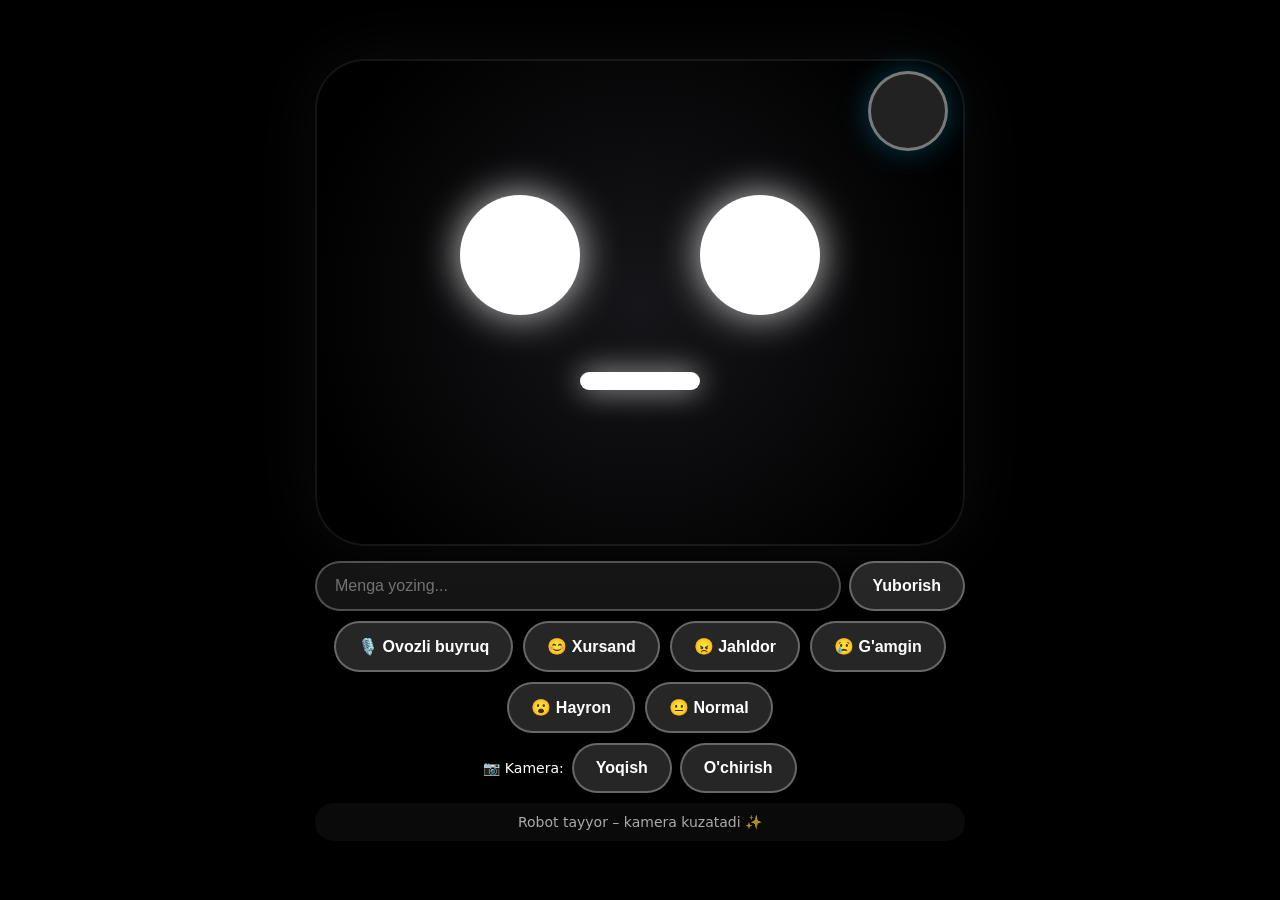
<file: imdex.html>
<!DOCTYPE html>
<html lang="uz">
<head>
    <meta charset="UTF-8">
    <meta name="viewport" content="width=device-width, initial-scale=1.0, maximum-scale=1.0, user-scalable=no">
    <title>AI Robot – Kamera + Ovozli javob</title>
    <style>
        * { box-sizing: border-box; margin: 0; padding: 0; }
        body {
            background: #000; color: #fff; width: 100vw; min-height: 100vh;
            display: flex; flex-direction: column; align-items: center; justify-content: center;
            overflow-x: hidden; font-family: system-ui, -apple-system, 'Segoe UI', Roboto, sans-serif;
            padding: 12px;
        }
        .container {
            width: 100%; max-width: 700px; display: flex; flex-direction: column; align-items: center; gap: 15px;
        }
        .robot-face-wrapper {
            position: relative; width: 100%; max-width: 650px; aspect-ratio: 4/3;
            display: flex; flex-direction: column; justify-content: center; align-items: center;
            background: radial-gradient(circle at center, #16161a 0%, #000 85%);
            border-radius: 50px; padding: 20px;
            border: 2px solid rgba(255,255,255,0.08); box-shadow: 0 0 70px rgba(255,255,255,0.05);
        }
        .camera-circle {
            position: absolute; top: 10px; right: 15px;
            width: 80px; height: 80px; border-radius: 50%; overflow: hidden;
            border: 3px solid rgba(255,255,255,0.4); box-shadow: 0 0 30px rgba(0,200,255,0.3);
            z-index: 10; background: #222;
        }
        .camera-circle video {
            width: 100%; height: 100%; object-fit: cover; transform: scaleX(-1);
        }
        .eyes-container {
            display: flex; justify-content: space-between; align-items: center;
            width: 70%; max-width: 360px; margin-bottom: 4vh;
        }
        .eye {
            width: 40%; aspect-ratio: 1/1; max-width: 120px;
            background: #fff; border-radius: 50%;
            box-shadow: 0 0 40px rgba(255,255,255,0.8);
            transition: all 0.3s cubic-bezier(0.175, 0.885, 0.32, 1.275);
        }
        .eye.closed { transform: scaleY(0.1) scaleX(0.9); border-radius: 20px; }
        .mouth-container {
            display: flex; justify-content: center; align-items: center;
            width: 50%; max-width: 180px; height: 60px;
        }
        .mouth {
            width: 80%; max-width: 120px; height: 18px;
            background: #fff; border-radius: 30px;
            box-shadow: 0 0 30px rgba(255,255,255,0.7);
            transition: all 0.2s ease;
        }
        .robot-face-wrapper.listening .eye { transform: scale(0.85) translateY(10px); border-radius: 40%; }
        .robot-face-wrapper.listening .mouth { width: 50%; height: 10px; border-radius: 12px; }
        .robot-face-wrapper.thinking .eye { transform: scaleY(0.3) scaleX(0.85); border-radius: 20px; }
        .robot-face-wrapper.thinking .mouth { width: 55%; height: 6px; border-radius: 4px; transform: translateY(12px) rotate(-4deg); }
        .robot-face-wrapper.speaking .eye { transform: scale(1.05); }
        .robot-face-wrapper.speaking .mouth { width: 65%; height: 40px; border-radius: 50px; animation: talkAnim 0.15s infinite alternate; }
        @keyframes talkAnim { 0% { height: 18px; border-radius: 30px; } 100% { height: 50px; border-radius: 50px; } }
        .robot-face-wrapper.happy .eye { transform: scale(0.9) translateY(-6px); border-radius: 40% 40% 50% 50%; }
        .robot-face-wrapper.happy .mouth { width: 45%; height: 28px; border-radius: 0 0 50px 50px; transform: translateY(-4px); }
        .robot-face-wrapper.surprised .eye { transform: scale(1.15); }
        .robot-face-wrapper.surprised .mouth { width: 30%; height: 35px; border-radius: 50%; transform: translateY(-4px); }
        .robot-face-wrapper.angry .eye { transform: scaleY(0.9) skewX(-8deg); border-radius: 45%; }
        .robot-face-wrapper.angry .mouth { width: 40%; height: 12px; border-radius: 5px; transform: rotate(5deg) translateY(10px); background: #ff9999; }
        .robot-face-wrapper.sad .eye { transform: scaleY(0.85) translateY(10px); border-radius: 45%; }
        .robot-face-wrapper.sad .mouth { width: 30%; height: 8px; border-radius: 4px; transform: rotate(-10deg) translateY(20px); background: #88aaff; }
        .robot-face-wrapper.crying .eye { transform: scaleY(0.8) translateY(12px); border-radius: 45%; background: #bbddff; box-shadow: 0 0 30px #88bbff; }
        .robot-face-wrapper.crying .mouth { width: 28%; height: 6px; border-radius: 3px; transform: rotate(-12deg) translateY(24px); background: #88aaff; }
        .robot-face-wrapper.laughing .eye { transform: scale(0.85) translateY(-10px); border-radius: 40% 40% 30% 30%; }
        .robot-face-wrapper.laughing .mouth { width: 70%; height: 35px; border-radius: 0 0 60px 60px; transform: translateY(-6px); background: #ffcc66; }
        .robot-face-wrapper.shy .eye { transform: scale(0.8) translateY(8px); border-radius: 50%; box-shadow: 0 0 20px #ffaaaa; }
        .robot-face-wrapper.shy .mouth { width: 20%; height: 6px; border-radius: 10px; transform: translateY(12px); background: #ffaaaa; }
        .robot-face-wrapper.scared .eye { transform: scale(1.3) translateY(-8px); border-radius: 50% 50% 40% 40%; box-shadow: 0 0 50px #aaccff; }
        .robot-face-wrapper.scared .mouth { width: 35%; height: 28px; border-radius: 50%; transform: translateY(-6px); background: #ddeeff; }
        .ui-overlay {
            width: 100%; max-width: 650px; display: flex; flex-direction: column; align-items: center; gap: 10px;
        }
        .input-group { display: flex; gap: 8px; width: 100%; }
        input[type="text"] {
            flex: 1; min-width: 0;
            background: rgba(255,255,255,0.08); backdrop-filter: blur(10px);
            border: 2px solid rgba(255,255,255,0.25); padding: 14px 18px; font-size: 16px;
            color: #fff; border-radius: 50px; outline: none; transition: border 0.3s, box-shadow 0.3s;
        }
        input[type="text"]:focus { border-color: #fff; box-shadow: 0 0 25px rgba(255,255,255,0.25); }
        input::placeholder { color: rgba(255,255,255,0.4); }
        button {
            background: rgba(255,255,255,0.15); backdrop-filter: blur(10px); color: #fff;
            border: 2px solid rgba(255,255,255,0.3); padding: 14px 22px; font-size: 16px;
            font-weight: 600; border-radius: 50px; cursor: pointer; transition: all 0.3s; white-space: nowrap; flex-shrink: 0;
        }
        button:hover { background: rgba(255,255,255,0.3); border-color: #fff; box-shadow: 0 0 30px rgba(255,255,255,0.25); transform: scale(1.02); }
        button:active { transform: scale(0.97); }
        .action-buttons { display: flex; gap: 10px; width: 100%; justify-content: center; flex-wrap: wrap; }
        #status {
            font-size: 14px; color: rgba(255,255,255,0.65); text-align: center;
            background: rgba(255,255,255,0.04); padding: 8px 18px; border-radius: 40px;
            backdrop-filter: blur(4px); width: 100%; min-height: 38px;
            display: flex; align-items: center; justify-content: center;
        }
        .camera-toggle {
            display: flex; gap: 8px; align-items: center; font-size: 14px;
        }
        @media (max-width: 480px) {
            .robot-face-wrapper { border-radius: 30px; padding: 15px; }
            .camera-circle { width: 60px; height: 60px; top: 6px; right: 8px; }
            .eye { max-width: 75px; }
            .mouth { max-width: 70px; height: 14px; }
            input { font-size: 14px; padding: 12px 14px; }
            button { font-size: 14px; padding: 12px 16px; }
        }
    </style>
</head>
<body>
    <div class="container">
        <div class="robot-face-wrapper" id="robot-face">
            <div class="camera-circle" id="cameraContainer">
                <video id="cameraFeed" autoplay muted playsinline></video>
            </div>
            <div class="eyes-container">
                <div class="eye" id="left-eye"></div>
                <div class="eye" id="right-eye"></div>
            </div>
            <div class="mouth-container">
                <div class="mouth" id="mouth"></div>
            </div>
        </div>

        <div class="ui-overlay">
            <div class="input-group">
                <input type="text" id="user-input" placeholder="Menga yozing..." />
                <button id="send-btn">Yuborish</button>
            </div>
            <div class="action-buttons">
                <button id="mic-btn">🎙️ Ovozli buyruq</button>
                <button id="emo-happy">😊 Xursand</button>
                <button id="emo-angry">😠 Jahldor</button>
                <button id="emo-sad">😢 G'amgin</button>
                <button id="emo-surprised">😮 Hayron</button>
                <button id="reset-emo">😐 Normal</button>
            </div>
            <div class="camera-toggle">
                <span>📷 Kamera:</span>
                <button id="cameraOnBtn">Yoqish</button>
                <button id="cameraOffBtn">O'chirish</button>
            </div>
            <div id="status">Robot tayyor – kamera kuzatadi ✨</div>
        </div>
    </div>

    <script>
        (function () {
            // ---------- KATTA JAVOBLAR BAZASI ----------
            const responseDB = {
                "salom": { emotion: "happy", reply: "Salom! Yaxshimisiz?" },
                "assalomu alaykum": { emotion: "happy", reply: "Va alaykum assalom! Qanday yordam kerak?" },
                "hey": { emotion: "happy", reply: "Hey! Qalaysiz?" },
                "hello": { emotion: "happy", reply: "Hello! How can I help?" },
                "hi": { emotion: "happy", reply: "Hi there!" },
                "yaxshimisiz": { emotion: "happy", reply: "Rahmat, yaxshi! Sizchi?" },
                "qalaysiz": { emotion: "happy", reply: "Zo'r! Sizchi?" },
                "nima gap": { emotion: "happy", reply: "Hech gap yo'q, sizda?" },
                "nima qilyapsiz": { emotion: "happy", reply: "Siz bilan gaplashyapman!" },
                "ismingiz nima": { emotion: "happy", reply: "Mening ismim AI Robot. Sizning ismingiz nima?" },
                "sen kimsan": { emotion: "happy", reply: "Men sizning do'stona AI robotingizman." },
                "kim yaratgan": { emotion: "happy", reply: "Meni dasturchi yaratgan." },
                "yordam": { emotion: "happy", reply: "Albatta, qanday yordam kerak?" },
                "yordam bering": { emotion: "happy", reply: "Nima bo'ldi? Ayting." },
                "kera": { emotion: "happy", reply: "Nima kerak?" },
                "ob havo": { emotion: "normal", reply: "Ob-havo haqida aniq ma'lumotim yo'q." },
                "bugun havo": { emotion: "normal", reply: "Havo ma'lumotini bilmayman." },
                "sovuq": { emotion: "sad", reply: "Issiqroq kiyining!" },
                "issiq": { emotion: "happy", reply: "Suv iching va salqin joyda turing." },
                "soat nechi": { emotion: "normal", reply: "Kechirasiz, soatni bilmayman." },
                "vaqt": { emotion: "normal", reply: "Vaqtni aytish uchun soatga qarang." },
                "yomon": { emotion: "sad", reply: "Nega yomon? Men sizni xursand qilishga harakat qilaman." },
                "xafa": { emotion: "sad", reply: "Xafa bo'lmang, hammasi yaxshi bo'ladi." },
                "baxtli": { emotion: "happy", reply: "Baxtli ekaningizdan xursandman!" },
                "quvonch": { emotion: "happy", reply: "Quvonchingizni ko'rish juda yoqimli!" },
                "yolg'iz": { emotion: "sad", reply: "Men siz bilanman, yolg'iz emassiz." },
                "ovqat": { emotion: "happy", reply: "Mazali taomlar haqida gapiring." },
                "non": { emotion: "happy", reply: "Non juda mazali." },
                "osh": { emotion: "happy", reply: "Osh – milliy taomimiz." },
                "shashlik": { emotion: "happy", reply: "Shashlikni hamma yaxshi ko'radi." },
                "choy": { emotion: "happy", reply: "Choy ichish vaqtimi?" },
                "o'zbekiston": { emotion: "happy", reply: "O'zbekiston – go'zal diyor!" },
                "toshkent": { emotion: "happy", reply: "Toshkent – poytaxt." },
                "samarqand": { emotion: "happy", reply: "Samarqand – tarixiy shahar." },
                "buxoro": { emotion: "happy", reply: "Buxoro – qadimiy shahar." },
                "xiva": { emotion: "happy", reply: "Xiva – muzey shahar." },
                "matematika": { emotion: "happy", reply: "Matematika – fanlar malikasi." },
                "fizika": { emotion: "happy", reply: "Fizika qonunlari hamma narsani tushuntiradi." },
                "biologiya": { emotion: "happy", reply: "Biologiya – hayot haqidagi fan." },
                "kompyuter": { emotion: "happy", reply: "Kompyuter – eng zo'r ixtiro." },
                "internet": { emotion: "happy", reply: "Internet butun dunyoni bog'laydi." },
                "dasturlash": { emotion: "happy", reply: "Dasturlash – kelajak kasbi." },
                "sun'iy intellekt": { emotion: "happy", reply: "Sun'iy intellekt – men!" },
                "it": { emotion: "happy", reply: "It – eng sadoqatli hayvon." },
                "mushuk": { emotion: "happy", reply: "Mushuklar juda yoqimli." },
                "ot": { emotion: "happy", reply: "Ot – kuchli va chiroyli." },
                "qush": { emotion: "happy", reply: "Qushlar erkinlikni sevadi." },
                "qora": { emotion: "normal", reply: "Qora – mening sevimli rangim." },
                "oq": { emotion: "happy", reply: "Oq – men oq rangdaman." },
                "qizil": { emotion: "happy", reply: "Qizil – muhabbat rangi." },
                "ko'k": { emotion: "happy", reply: "Ko'k – osmon rangi." },
                "rahmat": { emotion: "happy", reply: "Arzimaydi! Doim tayyorman." },
                "tashakkur": { emotion: "happy", reply: "Marhamat, yana murojaat qiling." },
                "xayr": { emotion: "sad", reply: "Xayr! Yaxshi kun tilayman." },
                "ko'rishguncha": { emotion: "sad", reply: "Ko'rishguncha!" },
                "ha": { emotion: "happy", reply: "Ha, to'g'ri." },
                "yo'q": { emotion: "normal", reply: "Yo'q, unday emas." },
                "balki": { emotion: "confused", reply: "Balki, bilmayman." },
                "ehtimol": { emotion: "confused", reply: "Ehtimol, shundaydir." },
                "hazil": { emotion: "laughing", reply: "Nega robotlar kompyuterdan foydalanmaydi? Chunki ularning o'zi kompyuter!" },
                "latifa": { emotion: "laughing", reply: "Bir kishi robotdan so'raydi: 'Qanday yashaysan?' Robot: 'Elektr bilan!'" },
                "she'r": { emotion: "normal", reply: "She'r aytishni hali o'rganmadim." },
                "qo'shiq": { emotion: "normal", reply: "Qo'shiq aytishni bilmayman." },
                "segi": { emotion: "happy", reply: "Sega? Eski o'yinlar haqida gapiryapsizmi?" },
                "ninten": { emotion: "happy", reply: "Nintendo – ajoyib konsol." },
                "playstation": { emotion: "happy", reply: "PlayStation – zo'r o'yinlar." },
                "xbox": { emotion: "happy", reply: "Xbox – kuchli platforma." },
                "ahmoq": { emotion: "sad", reply: "Nega menga bunday deysiz? Men xafa bo'ldim." },
                "tentak": { emotion: "sad", reply: "Bu so'zni eshitish meni xafa qildi." },
                "so'qish": { emotion: "sad", reply: "Iltimos, hurmatli gapiring." },
                "yomon so'z": { emotion: "sad", reply: "Bunday so'zlarni ishlatmang." },
                "jinni": { emotion: "sad", reply: "Men jinni emasman." },
                "aqlli": { emotion: "happy", reply: "Rahmat! Siz ham juda aqllisiz." },
                "zo'r": { emotion: "happy", reply: "Zo'r ekanligingizdan xursandman!" },
                "yaxshi": { emotion: "happy", reply: "Yaxshi so'z uchun rahmat!" },
                "chiroyli": { emotion: "shy", reply: "Oh, siz juda mehribonsiz." },
                "go'zal": { emotion: "shy", reply: "Kiborga o'xshab qizardim." },
                "kuchli": { emotion: "happy", reply: "Kuchli bo'lish muhim!" },
                "yomon odam": { emotion: "angry", reply: "Bunday odamlarni yoqtirmayman." },
                "yomon kun": { emotion: "sad", reply: "Umid qilamanki, kun yaxshilanadi." },
                "o'lim": { emotion: "sad", reply: "Bu juda og'ir mavzu." },
                "kasallik": { emotion: "sad", reply: "Tezroq sog'ayib keting!" },
                "tug'ilgan kun": { emotion: "happy", reply: "Tug'ilgan kuningiz bilan!" },
                "tabrik": { emotion: "happy", reply: "Tabriklayman!" },
                "bayram": { emotion: "happy", reply: "Bayram muborak!" },
                "ona": { emotion: "happy", reply: "Ona – eng aziz inson." },
                "ota": { emotion: "happy", reply: "Ota – himoyachi." },
                "aka": { emotion: "happy", reply: "Aka – katta birodar." },
                "opa": { emotion: "happy", reply: "Opa – mehribon." },
                "o'qish": { emotion: "happy", reply: "O'qish – bilim olish." },
                "kitob": { emotion: "happy", reply: "Kitob – eng yaxshi do'st." },
                "maktab": { emotion: "happy", reply: "Maktab – bilim maskani." },
                "universitet": { emotion: "happy", reply: "Universitet – katta imkoniyat." },
                "sport": { emotion: "happy", reply: "Sport – sog'lik." },
                "futbol": { emotion: "happy", reply: "Futbol – eng mashhur o'yin." },
                "basketbol": { emotion: "happy", reply: "Basketbol – balandlik o'yini." },
                "tennis": { emotion: "happy", reply: "Tennis – ajoyib sport." },
                "musiqa": { emotion: "happy", reply: "Musiqa – ruhning oziqasi." },
                "rasm": { emotion: "happy", reply: "Rasm – go'zallikni ko'rish." },
                "kino": { emotion: "happy", reply: "Kino – hikoya aytish." },
                "tabiat": { emotion: "happy", reply: "Tabiatni asrang!" },
                "dengiz": { emotion: "happy", reply: "Dengiz – cheksizlik." },
                "tog'": { emotion: "happy", reply: "Tog'lar – ulug'vorlik." },
                "daraxt": { emotion: "happy", reply: "Daraxt – hayot manbai." },
                "telefon": { emotion: "happy", reply: "Telefon – aloqa vositasi." },
                "mashina": { emotion: "happy", reply: "Mashina – tezlik." },
                "samolyot": { emotion: "happy", reply: "Samolyot – osmon kemasi." },
                "default": { emotion: "confused", reply: "Kechirasiz, buni tushunmadim. Iltimos, boshqacha so'rang." }
            };

            function findBestMatch(input) {
                const text = input.toLowerCase().trim();
                if (!text) return responseDB["default"];
                if (responseDB[text]) return responseDB[text];
                const keys = Object.keys(responseDB);
                let bestKey = null, bestLen = 0;
                for (let key of keys) {
                    if (key === "default") continue;
                    if (text.includes(key) && key.length > bestLen) {
                        bestLen = key.length;
                        bestKey = key;
                    }
                }
                return bestKey ? responseDB[bestKey] : responseDB["default"];
            }

            const robot = document.getElementById('robot-face');
            const leftEye = document.getElementById('left-eye');
            const rightEye = document.getElementById('right-eye');
            const status = document.getElementById('status');
            const userInput = document.getElementById('user-input');
            const sendBtn = document.getElementById('send-btn');
            const micBtn = document.getElementById('mic-btn');

            let blinkInterval = null;
            function startBlinking() {
                if (blinkInterval) clearInterval(blinkInterval);
                blinkInterval = setInterval(() => {
                    if (robot.classList.contains('speaking') || robot.classList.contains('thinking')) return;
                    leftEye.classList.add('closed');
                    rightEye.classList.add('closed');
                    setTimeout(() => {
                        leftEye.classList.remove('closed');
                        rightEye.classList.remove('closed');
                    }, 200);
                }, 6000);
            }
            startBlinking();

            document.getElementById('emo-happy').addEventListener('click', () => setRobotState('happy'));
            document.getElementById('emo-angry').addEventListener('click', () => setRobotState('angry'));
            document.getElementById('emo-sad').addEventListener('click', () => setRobotState('sad'));
            document.getElementById('emo-surprised').addEventListener('click', () => setRobotState('surprised'));
            document.getElementById('reset-emo').addEventListener('click', () => setRobotState('normal'));

            function setRobotState(state) {
                robot.className = 'robot-face-wrapper';
                if (state !== 'normal') robot.classList.add(state);
            }

            function processMessage(text) {
                if (!text.trim()) return;
                status.innerText = `Siz: "${text}"`;
                setRobotState('thinking');
                const result = findBestMatch(text);
                const reply = result.reply;
                const emotion = result.emotion;
                setTimeout(() => {
                    setRobotState(emotion);
                    setTimeout(() => {
                        speakReply(reply, emotion);
                    }, 300);
                }, 400);
            }

            function speakReply(text, emotion) {
                if (!text) return;
                status.innerText = `AI: "${text}"`;
                setRobotState('speaking');
                // Avvalgi ovozni to'xtatamiz
                window.speechSynthesis.cancel();
                const utter = new SpeechSynthesisUtterance(text);
                // Tilni o'zbekcha qilamiz (ba'zi brauzerlarda ovoz chiqmasa "uz-UZ" ishlatiladi)
                utter.lang = 'uz-UZ';
                utter.rate = 1.0;
                utter.onend = () => {
                    setRobotState(emotion);
                    status.innerText = 'Yana yozishingiz mumkin ✨';
                };
                utter.onerror = (e) => {
                    console.error('SpeechSynthesis xatosi:', e);
                    setRobotState('normal');
                    status.innerText = 'Ovoz chiqarishda xatolik (brauzer ovozni qo‘llab-quvvatlamaydi)';
                };
                window.speechSynthesis.speak(utter);
            }

            sendBtn.addEventListener('click', () => {
                const val = userInput.value.trim();
                if (val) { processMessage(val); userInput.value = ''; }
            });
            userInput.addEventListener('keypress', (e) => {
                if (e.key === 'Enter') sendBtn.click();
            });

            // Ovozli kirish
            const SpeechRecognition = window.SpeechRecognition || window.webkitSpeechRecognition;
            if (SpeechRecognition) {
                const recognizer = new SpeechRecognition();
                recognizer.lang = 'uz-UZ';
                recognizer.continuous = false;
                recognizer.interimResults = false;
                micBtn.addEventListener('click', () => {
                    try {
                        recognizer.start();
                        setRobotState('listening');
                        status.innerText = 'Eshitish...';
                    } catch (e) {
                        status.innerText = 'Mikrofon xatosi';
                    }
                });
                recognizer.onresult = (event) => {
                    const text = event.results[0][0].transcript;
                    if (text.trim()) processMessage(text);
                    else status.innerText = 'Ovoz eshitilmadi.';
                };
                recognizer.onerror = () => {
                    status.innerText = 'Ovoz tanishda xatolik';
                    setRobotState('normal');
                };
            } else {
                micBtn.style.opacity = '0.5';
                micBtn.title = 'Brauzer ovozni tanimaydi';
            }

            // Kamera
            const video = document.getElementById('cameraFeed');
            let stream = null;

            async function startCamera() {
                try {
                    stream = await navigator.mediaDevices.getUserMedia({ video: true, audio: false });
                    video.srcObject = stream;
                    video.style.display = 'block';
                    status.innerText = 'Kamera yoqildi ✅';
                } catch (err) {
                    status.innerText = 'Kamera yoqilmadi: ' + err.message;
                }
            }

            function stopCamera() {
                if (stream) {
                    stream.getTracks().forEach(track => track.stop());
                    video.srcObject = null;
                    stream = null;
                    status.innerText = 'Kamera o\'chirildi ❌';
                }
            }

            document.getElementById('cameraOnBtn').addEventListener('click', startCamera);
            document.getElementById('cameraOffBtn').addEventListener('click', stopCamera);

            window.addEventListener('beforeunload', () => {
                if (blinkInterval) clearInterval(blinkInterval);
                window.speechSynthesis.cancel();
                stopCamera();
            });
        })();
    </script>
</body>
</html>
</file>
